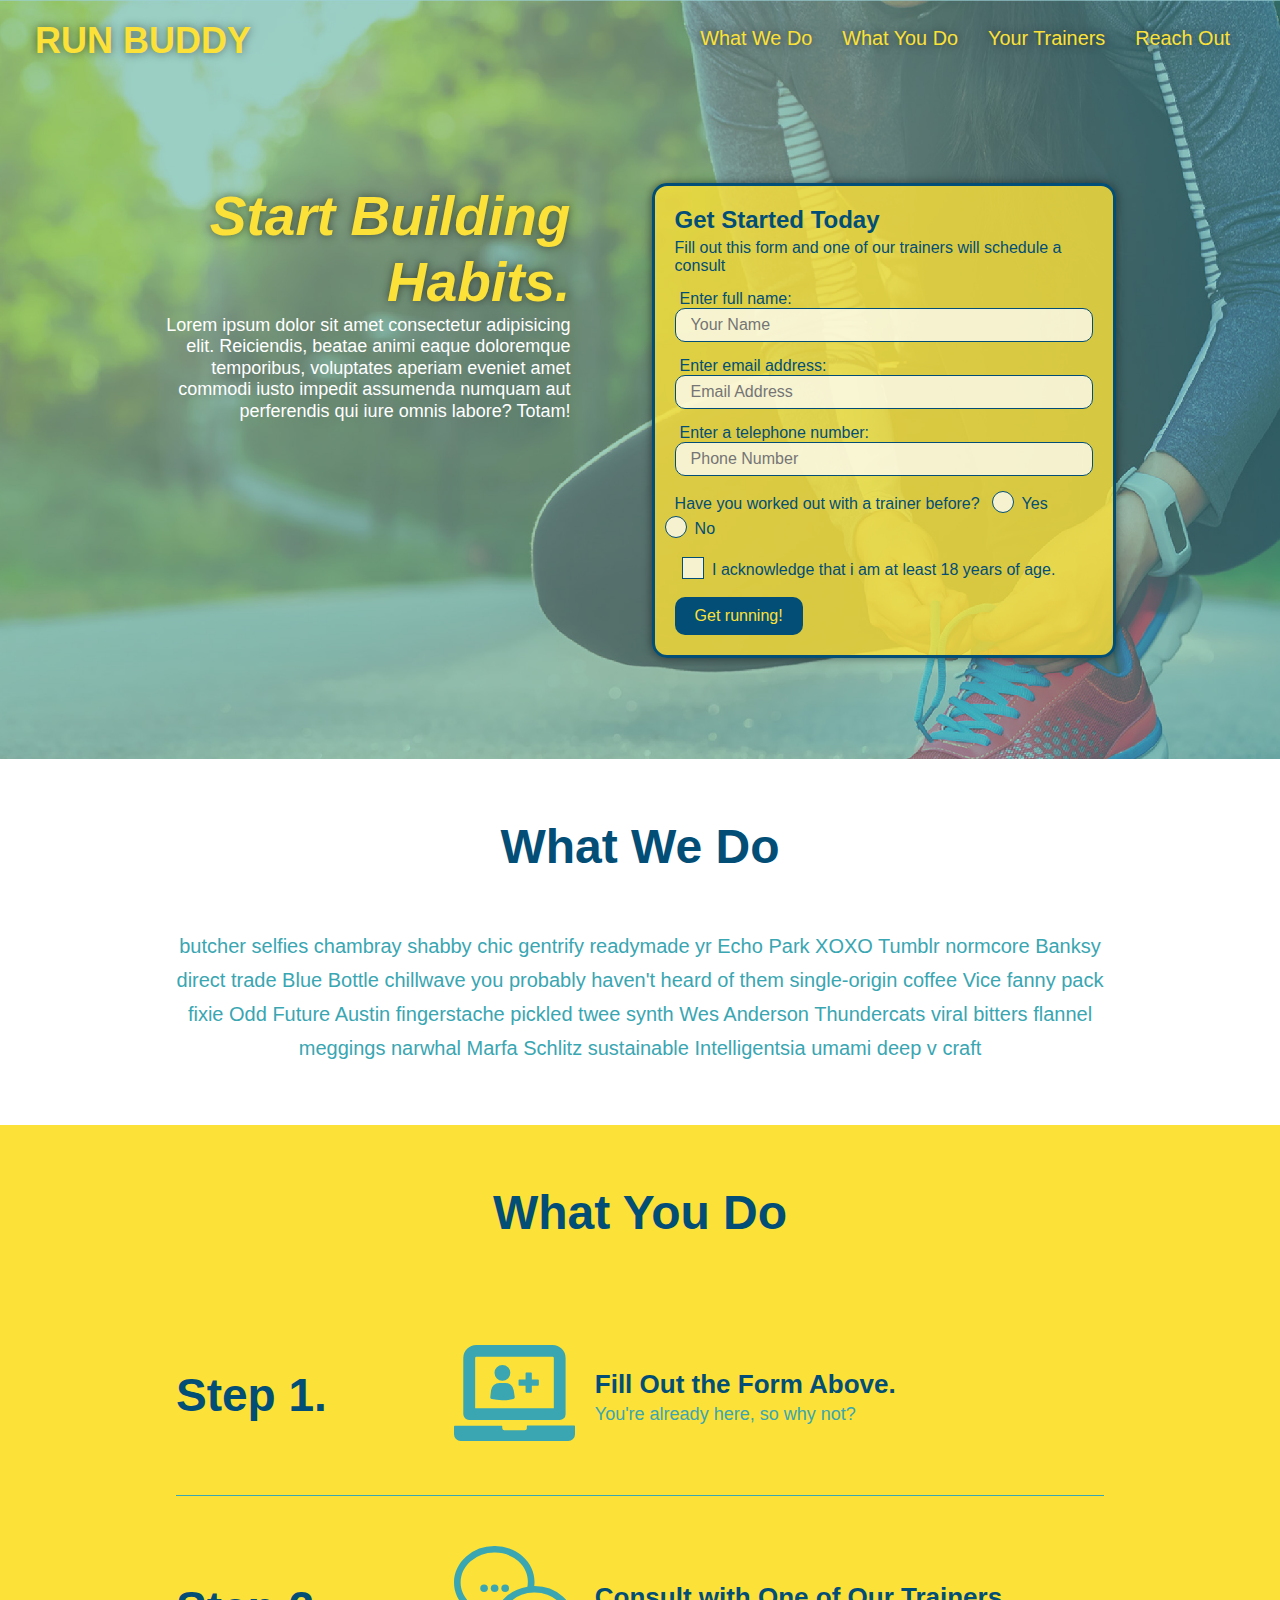
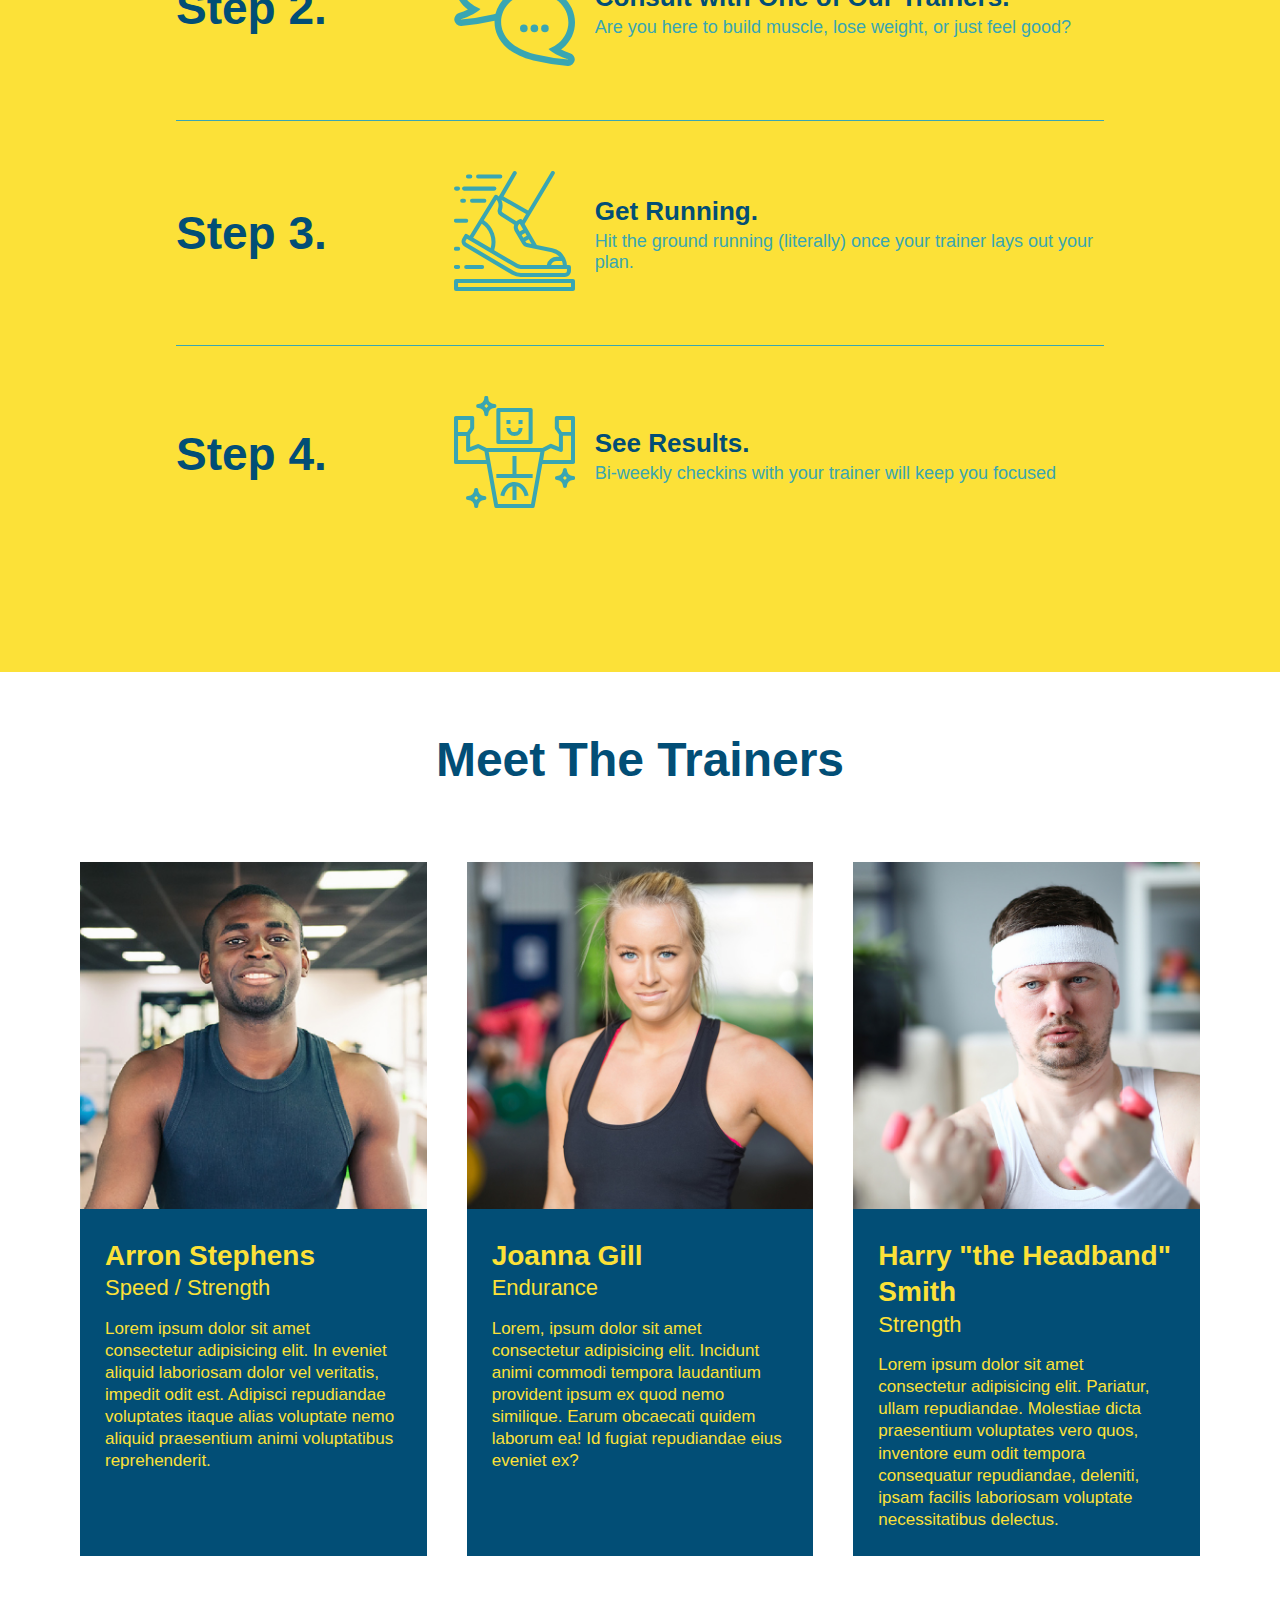
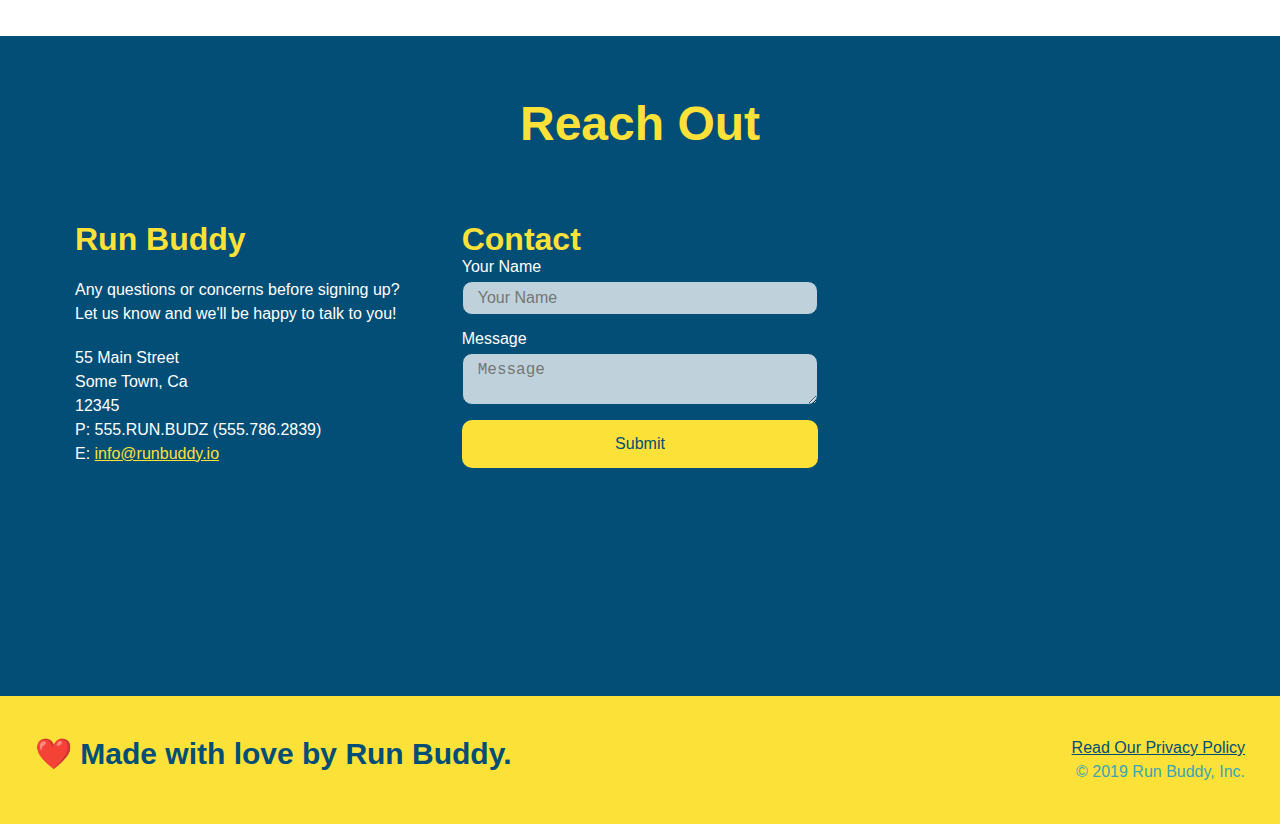
<file: index.html>
<!DOCTYPE html>
<html lang="en">
  <head>
    <meta charset="UTF-8" />
    <meta name="viewport" content="width=device-width, initial-scale=1.0" />
    <title>Run Buddy</title>

    <link rel="stylesheet" href="./assets/css/style.css" />
  </head>

  <body>
    <!-- navigation -->
    <header>
      <h1>
        <a href="./index.html">RUN BUDDY</a>
      </h1>
      <nav>
        <!-- Unordered list element -->
        <ul>
          <!-- List item element -->
          <li>
            <!-- Anchor element -->
            <a href="#what-we-do">What We Do</a>
          </li>
          <li>
            <a href="#what-you-do">What You Do</a>
          </li>
          <li>
            <a href="#your-trainers">Your Trainers</a>
          </li>
          <li>
            <a href="#reach-out">Reach Out</a>
          </li>
        </ul>
      </nav>
    </header>

    <!-- hero/jumbotron -->
    <section class="hero">
      <!-- adds a heading and other writing to the left of the input box -->
      <div class="hero-cta">
        <h2>Start Building Habits.</h2>
        <p>
          Lorem ipsum dolor sit amet consectetur adipisicing elit. Reiciendis,
          beatae animi eaque doloremque temporibus, voluptates aperiam eveniet
          amet commodi iusto impedit assumenda numquam aut perferendis qui iure
          omnis labore? Totam!
        </p>
      </div>
      <div class="hero-form">
        <h3>Get Started Today</h3>
        <p>
          Fill out this form and one of our trainers will schedule a consult
        </p>
        <!-- Add form element -->
        <form>
          <label for="name">Enter full name:</label>
          <input
            type="text"
            placeholder="Your Name"
            name="name"
            id="name"
            class="form-input"
          />
          <label for="email">Enter email address:</label>
          <input
            type="email"
            placeholder="Email Address"
            name="email"
            id="email"
            class="form-input"
          />
          <label for="phone">Enter a telephone number:</label>
          <input
            type="tel"
            placeholder="Phone Number"
            name="phone"
            id="phone"
            class="form-input"
          />
          <p>
            Have you worked out with a trainer before?
            <span class="radio-wrapper">
              <input type="radio" name="trainer-confirm" id="trainer-yes" />
              <label for="trainer-yes">Yes</label>
            </span>
            <span class="radio-wrapper">
              <input type="radio" name="trainer-confirm" id="trainer-no" />
              <label for="trainer-no">No</label>
            </span>
          </p>
          <p>
            <span class="checkbox-wrapper">
              <input type="checkbox" name="age-confirm" id="checkbox" />
              <label for="checkbox">
                I acknowledge that i am at least 18 years of age.
              </label>
            </span>
          </p>
          <button type="submit">Get running!</button>
        </form>
      </div>
    </section>
    <!-- end hero -->

    <!-- "what we do" section -->
    <section id="what-we-do" class="intro">
      <div class="flex-row">
        <h2 class="section-title primary-border">What We Do</h2>
      </div>
      <div class="flex-row">
        <p>
          butcher selfies chambray shabby chic gentrify readymade yr Echo Park
          XOXO Tumblr normcore Banksy direct trade Blue Bottle chillwave you
          probably haven't heard of them single-origin coffee Vice fanny pack
          fixie Odd Future Austin fingerstache pickled twee synth Wes Anderson
          Thundercats viral bitters flannel meggings narwhal Marfa Schlitz
          sustainable Intelligentsia umami deep v craft
        </p>
      </div>
    </section>

    <!-- "what you do" section -->
    <section id="what-you-do" class="steps">
      <div class="flex-row">
        <h2 class="section-title secondary-border">What You Do</h2>
      </div>
      <div class="step">
        <h3>Step 1.</h3>
        <div class="step-info">
          <div class="step-img">
            <img src="assets/images/step-1.svg" alt="" />
          </div>
          <div class="step-text">
            <h4>Fill Out the Form Above.</h4>
            <p>You're already here, so why not?</p>
          </div>
        </div>
      </div>

      <div class="step">
        <h3>Step 2.</h3>
        <div class="step-info">
          <div class="step-img">
            <img src="assets/images/step-2.svg" alt="" />
          </div>
          <div class="step-text">
            <h4>Consult with One of Our Trainers.</h4>
            <p>Are you here to build muscle, lose weight, or just feel good?</p>
          </div>
        </div>
      </div>

      <div class="step">
        <h3>Step 3.</h3>
        <div class="step-info">
          <div class="step-img">
            <img src="assets/images/step-3.svg" alt="" />
          </div>
          <div class="step-text">
            <h4>Get Running.</h4>
            <p>
              Hit the ground running (literally) once your trainer lays out your
              plan.
            </p>
          </div>
        </div>
      </div>

      <div class="step">
        <h3>Step 4.</h3>
        <div class="step-info">
          <div class="step-img">
            <img src="assets/images/step-4.svg" alt="" />
          </div>
          <div class="step-text">
            <h4>See Results.</h4>
            <p>Bi-weekly checkins with your trainer will keep you focused</p>
          </div>
        </div>
      </div>
    </section>

    <!-- "meet the trainers" section -->
    <section id="your-trainers">
      <div class="flex-row">
        <h2 class="section-title primary-border">Meet The Trainers</h2>
      </div>
      <div class="trainers">
        <article class="trainer">
          <img src="assets/images/trainer-1.jpg" alt="Arron Stephens" />
          <div class="trainer-bio">
            <h3 class="trainer-name">Arron Stephens</h3>
            <h4 class="trainer-role">Speed / Strength</h4>
            <p>
              Lorem ipsum dolor sit amet consectetur adipisicing elit. In
              eveniet aliquid laboriosam dolor vel veritatis, impedit odit est.
              Adipisci repudiandae voluptates itaque alias voluptate nemo
              aliquid praesentium animi voluptatibus reprehenderit.
            </p>
          </div>
        </article>

        <!-- second trainer bio -->
        <article class="trainer">
          <img
            src="./assets/images/trainer-2.jpg"
            alt="Joanna Gill cooling off after a workout"
          />
          <div class="trainer-bio">
            <h3 class="trainer-name">Joanna Gill</h3>
            <h4 class="trainer-role">Endurance</h4>
            <p>
              Lorem, ipsum dolor sit amet consectetur adipisicing elit. Incidunt
              animi commodi tempora laudantium provident ipsum ex quod nemo
              similique. Earum obcaecati quidem laborum ea! Id fugiat
              repudiandae eius eveniet ex?
            </p>
          </div>
        </article>

        <!-- third trainer bio -->
        <article class="trainer">
          <img
            src="./assets/images/trainer-3.jpg"
            alt="Harry Smith wearing a headband and lifting comically small pink weights"
          />
          <div class="trainer-bio">
            <h3 class="trainer-name">Harry "the Headband" Smith</h3>
            <h4 class="trainer-role">Strength</h4>
            <p>
              Lorem ipsum dolor sit amet consectetur adipisicing elit. Pariatur,
              ullam repudiandae. Molestiae dicta praesentium voluptates vero
              quos, inventore eum odit tempora consequatur repudiandae,
              deleniti, ipsam facilis laboriosam voluptate necessitatibus
              delectus.
            </p>
          </div>
        </article>
      </div>
    </section>

    <!-- "reach out" section -->
    <section id="reach-out" class="contact">
      <div class="flex-row">
        <h2 class="section-title secondary-border">Reach Out</h2>
      </div>
      <div class="contact-info">
        <div>
          <h3>Run Buddy</h3>
          <p>
            Any questions or concerns before signing up?
            <br />
            Let us know and we'll be happy to talk to you!
          </p>
          <address>
            55 Main Street <br />
            Some Town, Ca <br />
            12345<br />
            P: 555.RUN.BUDZ (555.786.2839)<br />
            E: <a href="mailto:info@runbuddy.io">info@runbuddy.io</a>
          </address>
        </div>
        <!-- Box for contact form -->
        <div class="contact-form">
          <h3>Contact</h3>
          <form>
            <!-- section for name box -->
            <label for="contact-name">Your Name</label>
            <input type="text" id="contact-name" placeholder="Your Name" />
            <!-- section for adding comments or a message-->
            <label for="contact-message">Message</label>
            <textarea id="contact-message" placeholder="Message"></textarea>
            <!-- creates the submit button -->
            <button type="submit">Submit</button>
          </form>
        </div>
        <!-- end box for contact form-->
        <iframe
          src="https://www.google.com/maps/embed?pb=!1m18!1m12!1m3!1d3147.1079747227936!2d-120.42364418397035!3d37.92790791110593!2m3!1f0!2f0!3f0!3m2!1i1024!2i768!4f13.1!3m3!1m2!1s0x8090c49129b6ac57%3A0xb56c7eb95a2cd8bd!2sMain%20St%2C%20California%2095327!5e0!3m2!1sen!2sus!4v1616426329495!5m2!1sen!2sus"
          style="border: 0"
          allowfullscreen=""
          loading="lazy"
        >
        </iframe>
      </div>
    </section>

    <!-- footer -->
    <footer>
      <h2>❤️ Made with love by Run Buddy.</h2>
      <div>
        <a href="./privacy-policy.html">Read Our Privacy Policy</a><br />
        &copy; 2019 Run Buddy, Inc.
      </div>
    </footer>
  </body>
</html>
</file>
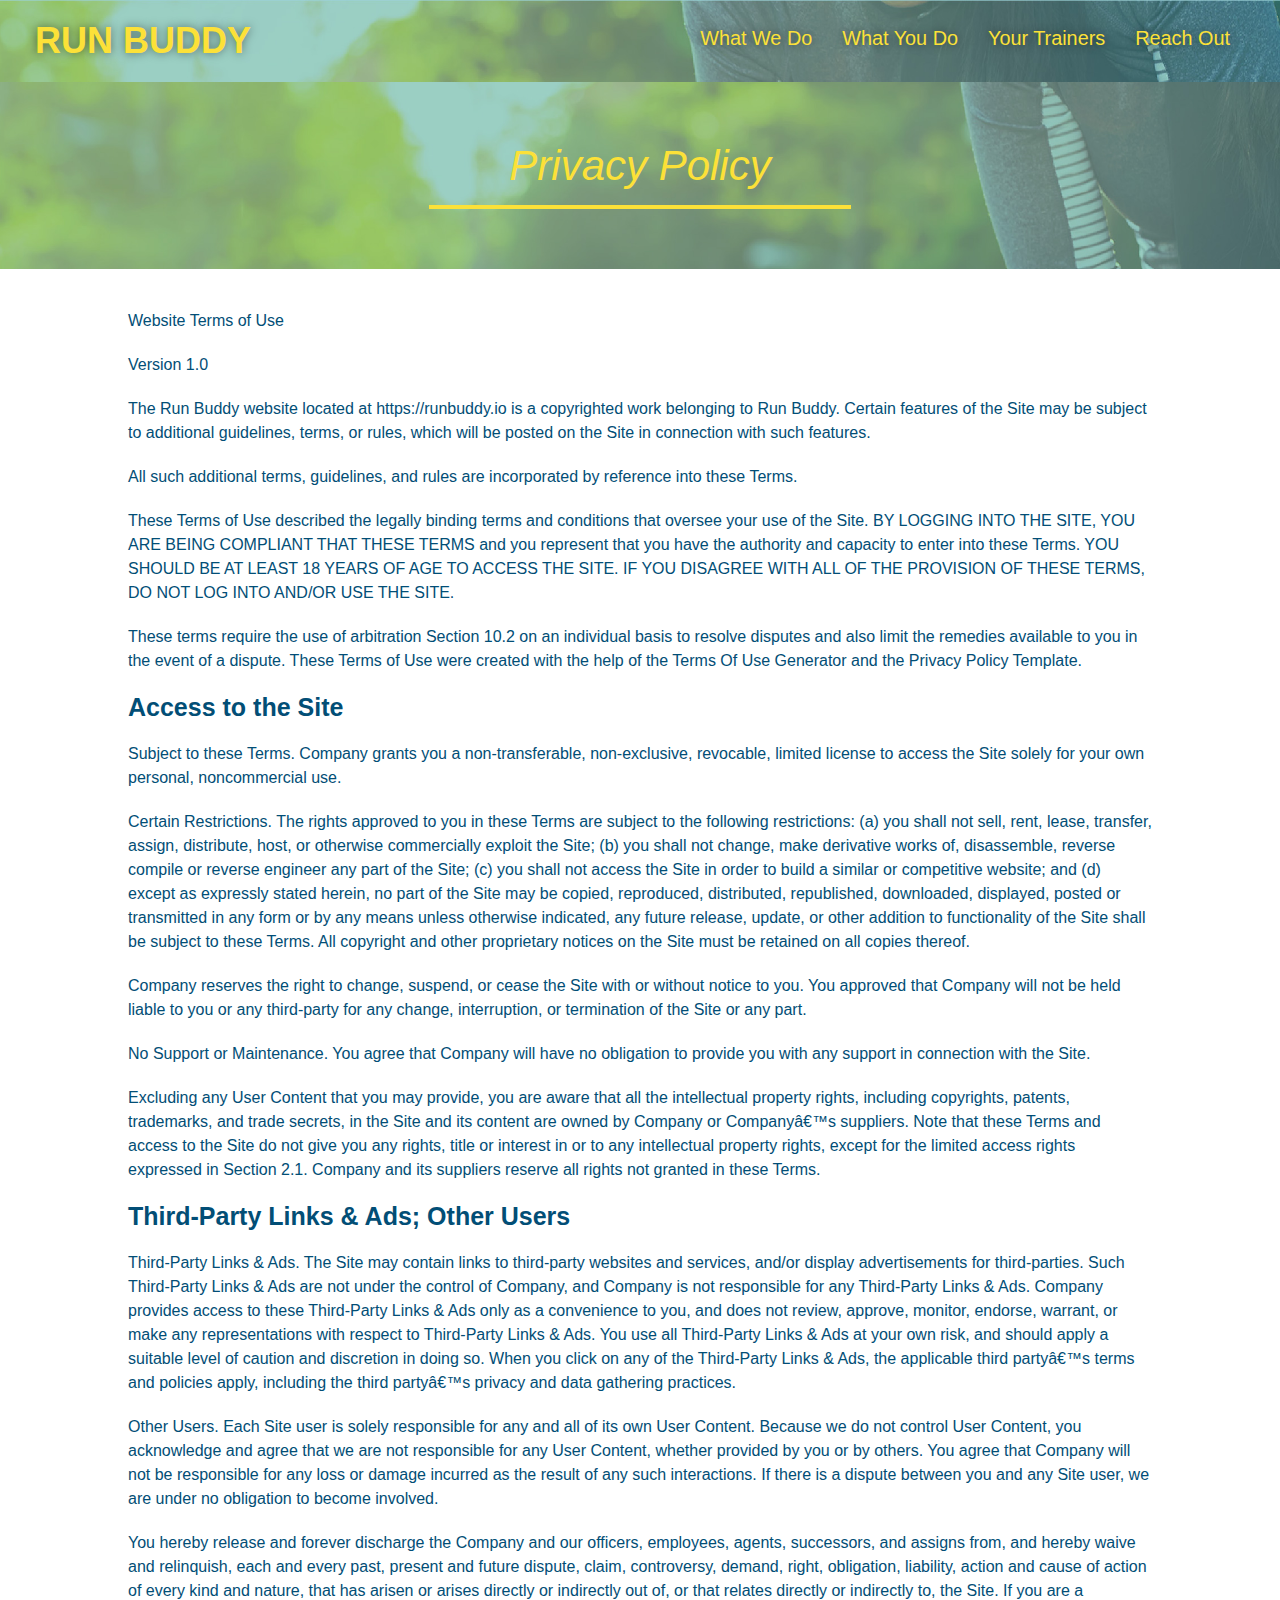
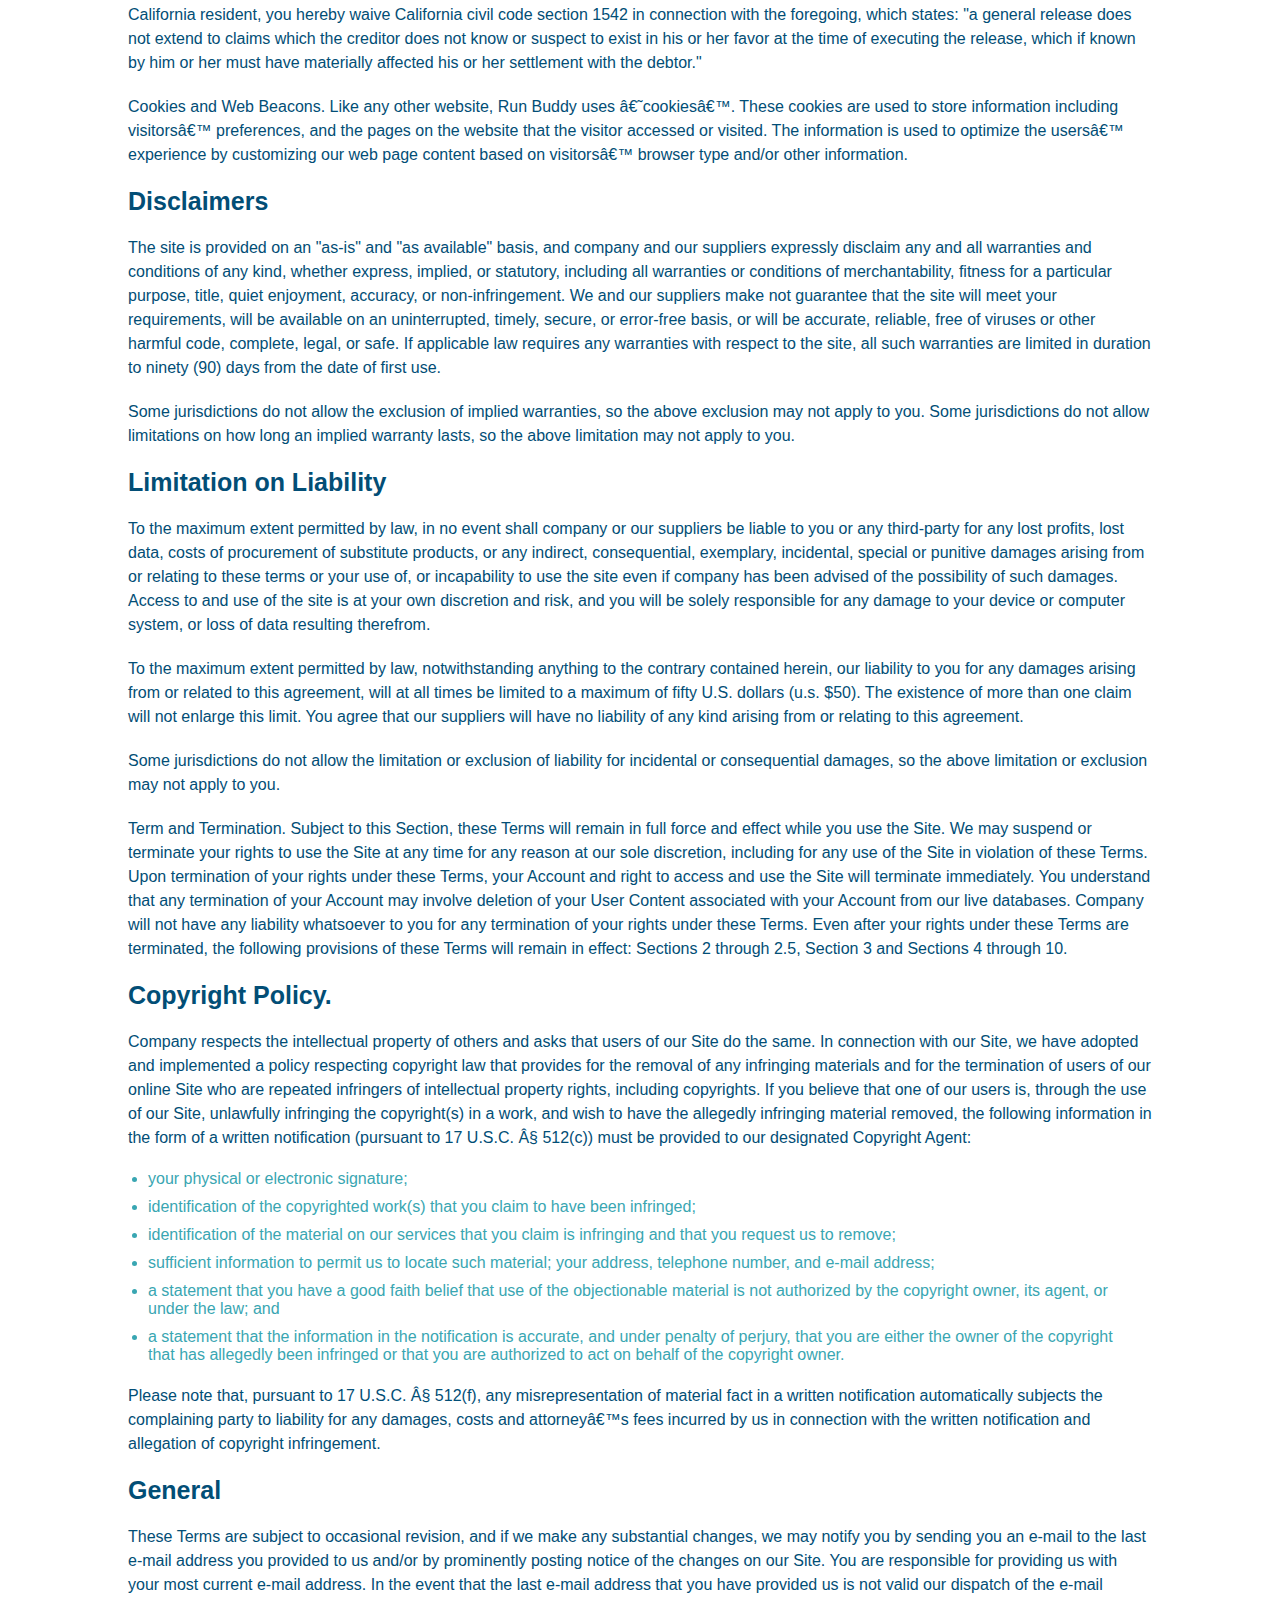
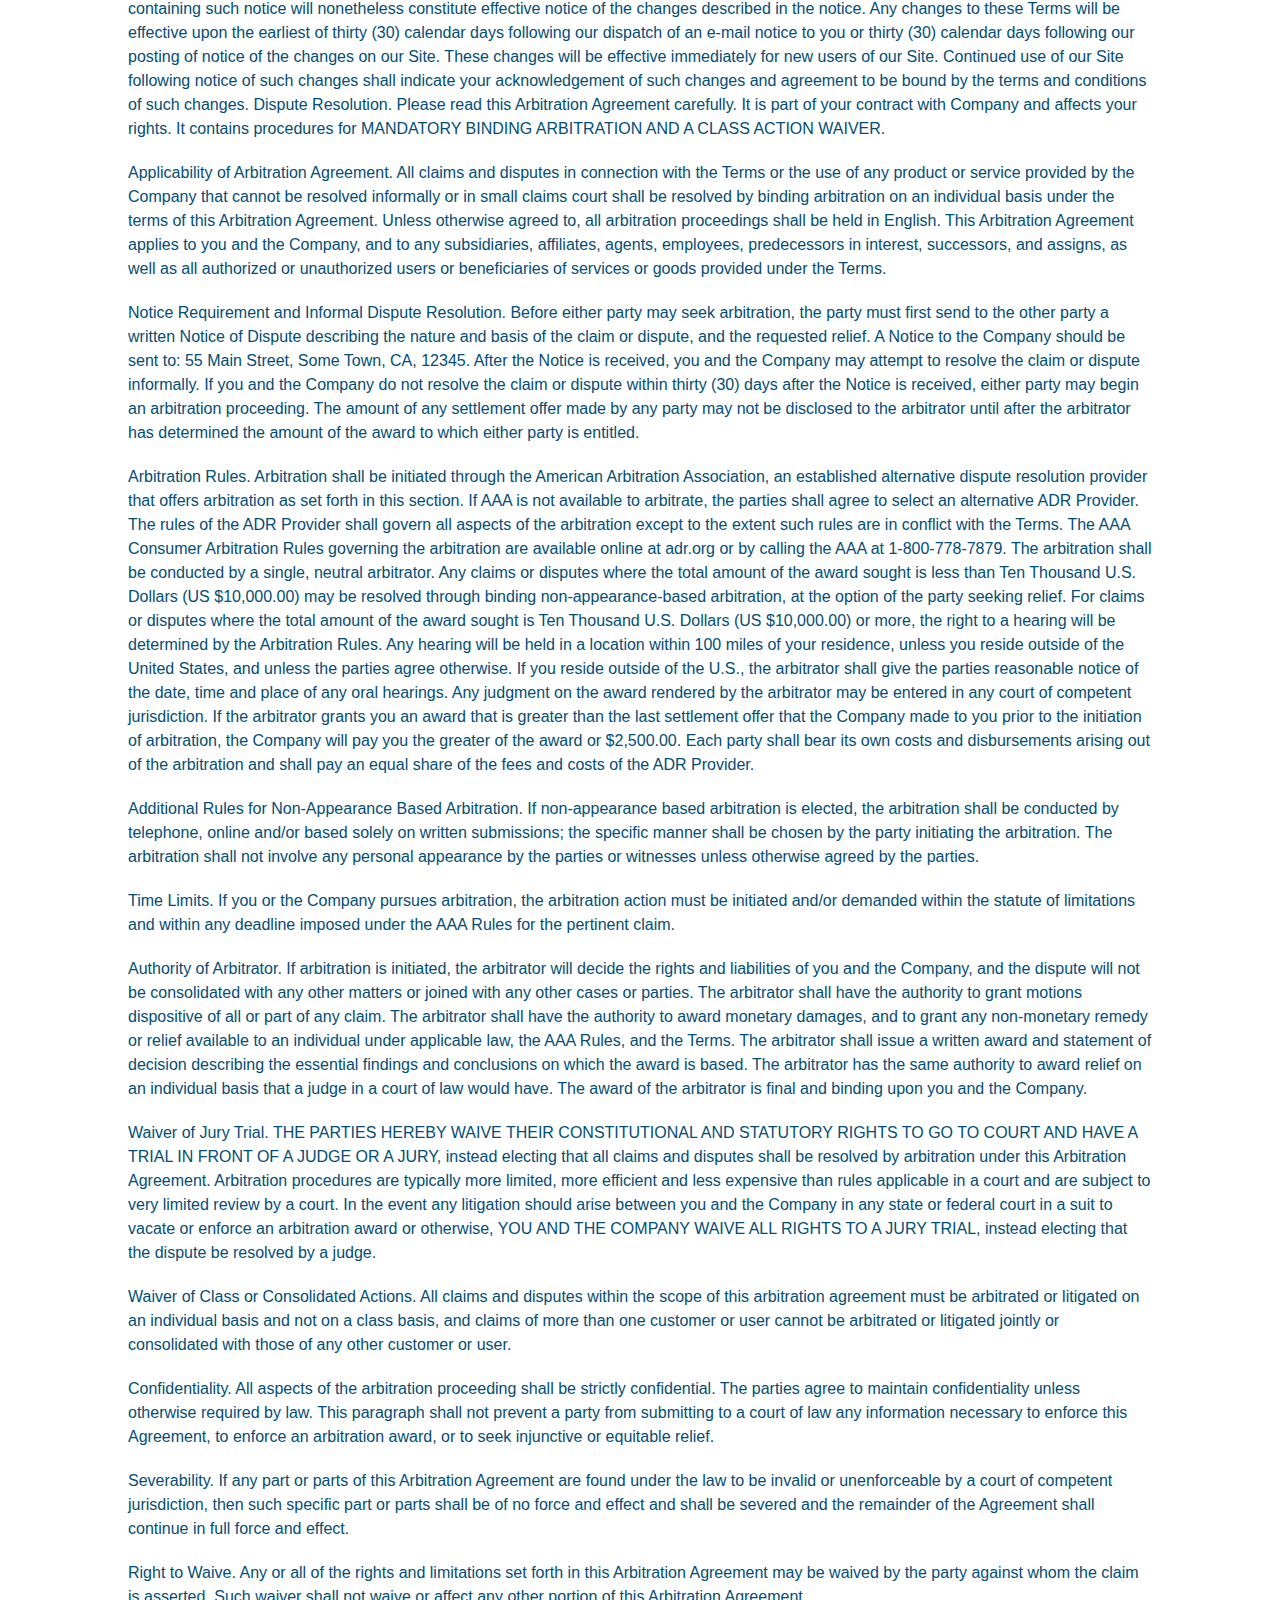
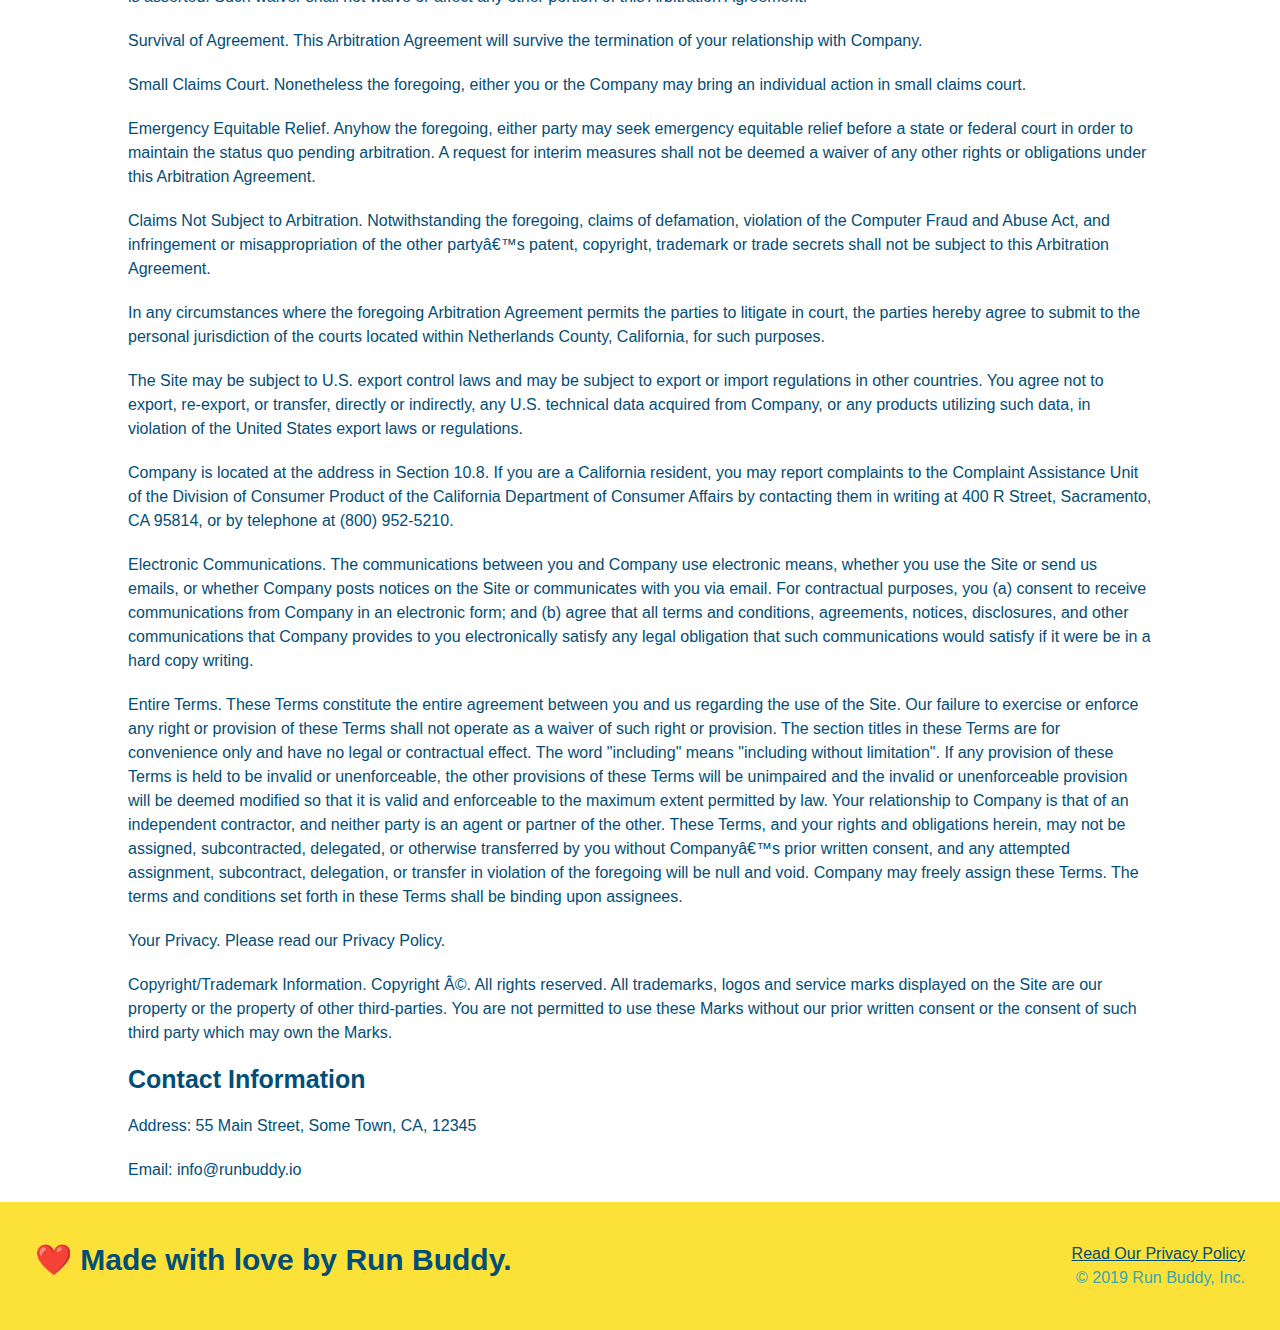
<file: privacy-policy.html>
<!DOCTYPE html>
<html lang="en">
  <head>
    <meta charset="UTF-8" />
    <meta http-equiv="X-UA-Compatible" content="IE=edge" />
    <meta name="viewport" content="width=device-width, initial-scale=1.0" />
    <title>Privacy Policy - Run Buddy</title>
    <link rel="stylesheet" href="./assets/css/style.css" />
    <link rel="stylesheet" href="./assets/css/secondary-styles.css" />
  </head>
  <body>
    <!-- navigation -->
    <header>
      <h1>
        <a href="./index.html">RUN BUDDY</a>
      </h1>
      <nav>
        <!-- Unordered list element -->
        <ul>
          <!-- List item element -->
          <li>
            <!-- Anchor element -->
            <a href="./index.html#what-we-do">What We Do</a>
          </li>
          <li>
            <a href="./index.html#what-you-do">What You Do</a>
          </li>
          <li>
            <a href="./index.html#your-trainers">Your Trainers</a>
          </li>
          <li>
            <a href="./index.html#reach-out">Reach Out</a>
          </li>
        </ul>
      </nav>
    </header>
    <section class="hero">
      <h2 class="page-title">Privacy Policy</h2>
    </section>
    <article class="secondary-content">
      <p>Website Terms of Use</p>

      <p>Version 1.0</p>

      <p>
        The Run Buddy website located at https://runbuddy.io is a copyrighted
        work belonging to Run Buddy. Certain features of the Site may be subject
        to additional guidelines, terms, or rules, which will be posted on the
        Site in connection with such features.
      </p>

      <p>
        All such additional terms, guidelines, and rules are incorporated by
        reference into these Terms.
      </p>

      <p>
        These Terms of Use described the legally binding terms and conditions
        that oversee your use of the Site. BY LOGGING INTO THE SITE, YOU ARE
        BEING COMPLIANT THAT THESE TERMS and you represent that you have the
        authority and capacity to enter into these Terms. YOU SHOULD BE AT LEAST
        18 YEARS OF AGE TO ACCESS THE SITE. IF YOU DISAGREE WITH ALL OF THE
        PROVISION OF THESE TERMS, DO NOT LOG INTO AND/OR USE THE SITE.
      </p>

      <p>
        These terms require the use of arbitration Section 10.2 on an individual
        basis to resolve disputes and also limit the remedies available to you
        in the event of a dispute. These Terms of Use were created with the help
        of the Terms Of Use Generator and the Privacy Policy Template.
      </p>

      <h3>Access to the Site</h3>

      <p>
        Subject to these Terms. Company grants you a non-transferable,
        non-exclusive, revocable, limited license to access the Site solely for
        your own personal, noncommercial use.
      </p>

      <p>
        Certain Restrictions. The rights approved to you in these Terms are
        subject to the following restrictions: (a) you shall not sell, rent,
        lease, transfer, assign, distribute, host, or otherwise commercially
        exploit the Site; (b) you shall not change, make derivative works of,
        disassemble, reverse compile or reverse engineer any part of the Site;
        (c) you shall not access the Site in order to build a similar or
        competitive website; and (d) except as expressly stated herein, no part
        of the Site may be copied, reproduced, distributed, republished,
        downloaded, displayed, posted or transmitted in any form or by any means
        unless otherwise indicated, any future release, update, or other
        addition to functionality of the Site shall be subject to these Terms.
        All copyright and other proprietary notices on the Site must be retained
        on all copies thereof.
      </p>

      <p>
        Company reserves the right to change, suspend, or cease the Site with or
        without notice to you. You approved that Company will not be held liable
        to you or any third-party for any change, interruption, or termination
        of the Site or any part.
      </p>

      <p>
        No Support or Maintenance. You agree that Company will have no
        obligation to provide you with any support in connection with the Site.
      </p>

      <p>
        Excluding any User Content that you may provide, you are aware that all
        the intellectual property rights, including copyrights, patents,
        trademarks, and trade secrets, in the Site and its content are owned by
        Company or Companyâ€™s suppliers. Note that these Terms and access to
        the Site do not give you any rights, title or interest in or to any
        intellectual property rights, except for the limited access rights
        expressed in Section 2.1. Company and its suppliers reserve all rights
        not granted in these Terms.
      </p>

      <h3>Third-Party Links & Ads; Other Users</h3>

      <p>
        Third-Party Links & Ads. The Site may contain links to third-party
        websites and services, and/or display advertisements for third-parties.
        Such Third-Party Links & Ads are not under the control of Company, and
        Company is not responsible for any Third-Party Links & Ads. Company
        provides access to these Third-Party Links & Ads only as a convenience
        to you, and does not review, approve, monitor, endorse, warrant, or make
        any representations with respect to Third-Party Links & Ads. You use all
        Third-Party Links & Ads at your own risk, and should apply a suitable
        level of caution and discretion in doing so. When you click on any of
        the Third-Party Links & Ads, the applicable third partyâ€™s terms and
        policies apply, including the third partyâ€™s privacy and data gathering
        practices.
      </p>

      <p>
        Other Users. Each Site user is solely responsible for any and all of its
        own User Content. Because we do not control User Content, you
        acknowledge and agree that we are not responsible for any User Content,
        whether provided by you or by others. You agree that Company will not be
        responsible for any loss or damage incurred as the result of any such
        interactions. If there is a dispute between you and any Site user, we
        are under no obligation to become involved.
      </p>

      <p>
        You hereby release and forever discharge the Company and our officers,
        employees, agents, successors, and assigns from, and hereby waive and
        relinquish, each and every past, present and future dispute, claim,
        controversy, demand, right, obligation, liability, action and cause of
        action of every kind and nature, that has arisen or arises directly or
        indirectly out of, or that relates directly or indirectly to, the Site.
        If you are a California resident, you hereby waive California civil code
        section 1542 in connection with the foregoing, which states: "a general
        release does not extend to claims which the creditor does not know or
        suspect to exist in his or her favor at the time of executing the
        release, which if known by him or her must have materially affected his
        or her settlement with the debtor."
      </p>

      <p>
        Cookies and Web Beacons. Like any other website, Run Buddy uses
        â€˜cookiesâ€™. These cookies are used to store information including
        visitorsâ€™ preferences, and the pages on the website that the visitor
        accessed or visited. The information is used to optimize the usersâ€™
        experience by customizing our web page content based on visitorsâ€™
        browser type and/or other information.
      </p>

      <h3>Disclaimers</h3>

      <p>
        The site is provided on an "as-is" and "as available" basis, and company
        and our suppliers expressly disclaim any and all warranties and
        conditions of any kind, whether express, implied, or statutory,
        including all warranties or conditions of merchantability, fitness for a
        particular purpose, title, quiet enjoyment, accuracy, or
        non-infringement. We and our suppliers make not guarantee that the site
        will meet your requirements, will be available on an uninterrupted,
        timely, secure, or error-free basis, or will be accurate, reliable, free
        of viruses or other harmful code, complete, legal, or safe. If
        applicable law requires any warranties with respect to the site, all
        such warranties are limited in duration to ninety (90) days from the
        date of first use.
      </p>

      <p>
        Some jurisdictions do not allow the exclusion of implied warranties, so
        the above exclusion may not apply to you. Some jurisdictions do not
        allow limitations on how long an implied warranty lasts, so the above
        limitation may not apply to you.
      </p>

      <h3>Limitation on Liability</h3>

      <p>
        To the maximum extent permitted by law, in no event shall company or our
        suppliers be liable to you or any third-party for any lost profits, lost
        data, costs of procurement of substitute products, or any indirect,
        consequential, exemplary, incidental, special or punitive damages
        arising from or relating to these terms or your use of, or incapability
        to use the site even if company has been advised of the possibility of
        such damages. Access to and use of the site is at your own discretion
        and risk, and you will be solely responsible for any damage to your
        device or computer system, or loss of data resulting therefrom.
      </p>

      <p>
        To the maximum extent permitted by law, notwithstanding anything to the
        contrary contained herein, our liability to you for any damages arising
        from or related to this agreement, will at all times be limited to a
        maximum of fifty U.S. dollars (u.s. $50). The existence of more than one
        claim will not enlarge this limit. You agree that our suppliers will
        have no liability of any kind arising from or relating to this
        agreement.
      </p>

      <p>
        Some jurisdictions do not allow the limitation or exclusion of liability
        for incidental or consequential damages, so the above limitation or
        exclusion may not apply to you.
      </p>

      <p>
        Term and Termination. Subject to this Section, these Terms will remain
        in full force and effect while you use the Site. We may suspend or
        terminate your rights to use the Site at any time for any reason at our
        sole discretion, including for any use of the Site in violation of these
        Terms. Upon termination of your rights under these Terms, your Account
        and right to access and use the Site will terminate immediately. You
        understand that any termination of your Account may involve deletion of
        your User Content associated with your Account from our live databases.
        Company will not have any liability whatsoever to you for any
        termination of your rights under these Terms. Even after your rights
        under these Terms are terminated, the following provisions of these
        Terms will remain in effect: Sections 2 through 2.5, Section 3 and
        Sections 4 through 10.
      </p>

      <h3>Copyright Policy.</h3>

      <p>
        Company respects the intellectual property of others and asks that users
        of our Site do the same. In connection with our Site, we have adopted
        and implemented a policy respecting copyright law that provides for the
        removal of any infringing materials and for the termination of users of
        our online Site who are repeated infringers of intellectual property
        rights, including copyrights. If you believe that one of our users is,
        through the use of our Site, unlawfully infringing the copyright(s) in a
        work, and wish to have the allegedly infringing material removed, the
        following information in the form of a written notification (pursuant to
        17 U.S.C. Â§ 512(c)) must be provided to our designated Copyright Agent:
      </p>

      <ul>
        <li>your physical or electronic signature;</li>
        <li>
          identification of the copyrighted work(s) that you claim to have been
          infringed;
        </li>
        <li>
          identification of the material on our services that you claim is
          infringing and that you request us to remove;
        </li>
        <li>
          sufficient information to permit us to locate such material; your
          address, telephone number, and e-mail address;
        </li>
        <li>
          a statement that you have a good faith belief that use of the
          objectionable material is not authorized by the copyright owner, its
          agent, or under the law; and
        </li>
        <li>
          a statement that the information in the notification is accurate, and
          under penalty of perjury, that you are either the owner of the
          copyright that has allegedly been infringed or that you are authorized
          to act on behalf of the copyright owner.
        </li>
      </ul>

      <p>
        Please note that, pursuant to 17 U.S.C. Â§ 512(f), any misrepresentation
        of material fact in a written notification automatically subjects the
        complaining party to liability for any damages, costs and attorneyâ€™s
        fees incurred by us in connection with the written notification and
        allegation of copyright infringement.
      </p>

      <h3>General</h3>

      <p>
        These Terms are subject to occasional revision, and if we make any
        substantial changes, we may notify you by sending you an e-mail to the
        last e-mail address you provided to us and/or by prominently posting
        notice of the changes on our Site. You are responsible for providing us
        with your most current e-mail address. In the event that the last e-mail
        address that you have provided us is not valid our dispatch of the
        e-mail containing such notice will nonetheless constitute effective
        notice of the changes described in the notice. Any changes to these
        Terms will be effective upon the earliest of thirty (30) calendar days
        following our dispatch of an e-mail notice to you or thirty (30)
        calendar days following our posting of notice of the changes on our
        Site. These changes will be effective immediately for new users of our
        Site. Continued use of our Site following notice of such changes shall
        indicate your acknowledgement of such changes and agreement to be bound
        by the terms and conditions of such changes. Dispute Resolution. Please
        read this Arbitration Agreement carefully. It is part of your contract
        with Company and affects your rights. It contains procedures for
        MANDATORY BINDING ARBITRATION AND A CLASS ACTION WAIVER.
      </p>

      <p>
        Applicability of Arbitration Agreement. All claims and disputes in
        connection with the Terms or the use of any product or service provided
        by the Company that cannot be resolved informally or in small claims
        court shall be resolved by binding arbitration on an individual basis
        under the terms of this Arbitration Agreement. Unless otherwise agreed
        to, all arbitration proceedings shall be held in English. This
        Arbitration Agreement applies to you and the Company, and to any
        subsidiaries, affiliates, agents, employees, predecessors in interest,
        successors, and assigns, as well as all authorized or unauthorized users
        or beneficiaries of services or goods provided under the Terms.
      </p>

      <p>
        Notice Requirement and Informal Dispute Resolution. Before either party
        may seek arbitration, the party must first send to the other party a
        written Notice of Dispute describing the nature and basis of the claim
        or dispute, and the requested relief. A Notice to the Company should be
        sent to: 55 Main Street, Some Town, CA, 12345. After the Notice is
        received, you and the Company may attempt to resolve the claim or
        dispute informally. If you and the Company do not resolve the claim or
        dispute within thirty (30) days after the Notice is received, either
        party may begin an arbitration proceeding. The amount of any settlement
        offer made by any party may not be disclosed to the arbitrator until
        after the arbitrator has determined the amount of the award to which
        either party is entitled.
      </p>

      <p>
        Arbitration Rules. Arbitration shall be initiated through the American
        Arbitration Association, an established alternative dispute resolution
        provider that offers arbitration as set forth in this section. If AAA is
        not available to arbitrate, the parties shall agree to select an
        alternative ADR Provider. The rules of the ADR Provider shall govern all
        aspects of the arbitration except to the extent such rules are in
        conflict with the Terms. The AAA Consumer Arbitration Rules governing
        the arbitration are available online at adr.org or by calling the AAA at
        1-800-778-7879. The arbitration shall be conducted by a single, neutral
        arbitrator. Any claims or disputes where the total amount of the award
        sought is less than Ten Thousand U.S. Dollars (US $10,000.00) may be
        resolved through binding non-appearance-based arbitration, at the option
        of the party seeking relief. For claims or disputes where the total
        amount of the award sought is Ten Thousand U.S. Dollars (US $10,000.00)
        or more, the right to a hearing will be determined by the Arbitration
        Rules. Any hearing will be held in a location within 100 miles of your
        residence, unless you reside outside of the United States, and unless
        the parties agree otherwise. If you reside outside of the U.S., the
        arbitrator shall give the parties reasonable notice of the date, time
        and place of any oral hearings. Any judgment on the award rendered by
        the arbitrator may be entered in any court of competent jurisdiction. If
        the arbitrator grants you an award that is greater than the last
        settlement offer that the Company made to you prior to the initiation of
        arbitration, the Company will pay you the greater of the award or
        $2,500.00. Each party shall bear its own costs and disbursements arising
        out of the arbitration and shall pay an equal share of the fees and
        costs of the ADR Provider.
      </p>

      <p>
        Additional Rules for Non-Appearance Based Arbitration. If non-appearance
        based arbitration is elected, the arbitration shall be conducted by
        telephone, online and/or based solely on written submissions; the
        specific manner shall be chosen by the party initiating the arbitration.
        The arbitration shall not involve any personal appearance by the parties
        or witnesses unless otherwise agreed by the parties.
      </p>

      <p>
        Time Limits. If you or the Company pursues arbitration, the arbitration
        action must be initiated and/or demanded within the statute of
        limitations and within any deadline imposed under the AAA Rules for the
        pertinent claim.
      </p>

      <p>
        Authority of Arbitrator. If arbitration is initiated, the arbitrator
        will decide the rights and liabilities of you and the Company, and the
        dispute will not be consolidated with any other matters or joined with
        any other cases or parties. The arbitrator shall have the authority to
        grant motions dispositive of all or part of any claim. The arbitrator
        shall have the authority to award monetary damages, and to grant any
        non-monetary remedy or relief available to an individual under
        applicable law, the AAA Rules, and the Terms. The arbitrator shall issue
        a written award and statement of decision describing the essential
        findings and conclusions on which the award is based. The arbitrator has
        the same authority to award relief on an individual basis that a judge
        in a court of law would have. The award of the arbitrator is final and
        binding upon you and the Company.
      </p>

      <p>
        Waiver of Jury Trial. THE PARTIES HEREBY WAIVE THEIR CONSTITUTIONAL AND
        STATUTORY RIGHTS TO GO TO COURT AND HAVE A TRIAL IN FRONT OF A JUDGE OR
        A JURY, instead electing that all claims and disputes shall be resolved
        by arbitration under this Arbitration Agreement. Arbitration procedures
        are typically more limited, more efficient and less expensive than rules
        applicable in a court and are subject to very limited review by a court.
        In the event any litigation should arise between you and the Company in
        any state or federal court in a suit to vacate or enforce an arbitration
        award or otherwise, YOU AND THE COMPANY WAIVE ALL RIGHTS TO A JURY
        TRIAL, instead electing that the dispute be resolved by a judge.
      </p>

      <p>
        Waiver of Class or Consolidated Actions. All claims and disputes within
        the scope of this arbitration agreement must be arbitrated or litigated
        on an individual basis and not on a class basis, and claims of more than
        one customer or user cannot be arbitrated or litigated jointly or
        consolidated with those of any other customer or user.
      </p>

      <p>
        Confidentiality. All aspects of the arbitration proceeding shall be
        strictly confidential. The parties agree to maintain confidentiality
        unless otherwise required by law. This paragraph shall not prevent a
        party from submitting to a court of law any information necessary to
        enforce this Agreement, to enforce an arbitration award, or to seek
        injunctive or equitable relief.
      </p>

      <p>
        Severability. If any part or parts of this Arbitration Agreement are
        found under the law to be invalid or unenforceable by a court of
        competent jurisdiction, then such specific part or parts shall be of no
        force and effect and shall be severed and the remainder of the Agreement
        shall continue in full force and effect.
      </p>

      <p>
        Right to Waive. Any or all of the rights and limitations set forth in
        this Arbitration Agreement may be waived by the party against whom the
        claim is asserted. Such waiver shall not waive or affect any other
        portion of this Arbitration Agreement.
      </p>

      <p>
        Survival of Agreement. This Arbitration Agreement will survive the
        termination of your relationship with Company.
      </p>

      <p>
        Small Claims Court. Nonetheless the foregoing, either you or the Company
        may bring an individual action in small claims court.
      </p>

      <p>
        Emergency Equitable Relief. Anyhow the foregoing, either party may seek
        emergency equitable relief before a state or federal court in order to
        maintain the status quo pending arbitration. A request for interim
        measures shall not be deemed a waiver of any other rights or obligations
        under this Arbitration Agreement.
      </p>

      <p>
        Claims Not Subject to Arbitration. Notwithstanding the foregoing, claims
        of defamation, violation of the Computer Fraud and Abuse Act, and
        infringement or misappropriation of the other partyâ€™s patent,
        copyright, trademark or trade secrets shall not be subject to this
        Arbitration Agreement.
      </p>

      <p>
        In any circumstances where the foregoing Arbitration Agreement permits
        the parties to litigate in court, the parties hereby agree to submit to
        the personal jurisdiction of the courts located within Netherlands
        County, California, for such purposes.
      </p>

      <p>
        The Site may be subject to U.S. export control laws and may be subject
        to export or import regulations in other countries. You agree not to
        export, re-export, or transfer, directly or indirectly, any U.S.
        technical data acquired from Company, or any products utilizing such
        data, in violation of the United States export laws or regulations.
      </p>

      <p>
        Company is located at the address in Section 10.8. If you are a
        California resident, you may report complaints to the Complaint
        Assistance Unit of the Division of Consumer Product of the California
        Department of Consumer Affairs by contacting them in writing at 400 R
        Street, Sacramento, CA 95814, or by telephone at (800) 952-5210.
      </p>

      <p>
        Electronic Communications. The communications between you and Company
        use electronic means, whether you use the Site or send us emails, or
        whether Company posts notices on the Site or communicates with you via
        email. For contractual purposes, you (a) consent to receive
        communications from Company in an electronic form; and (b) agree that
        all terms and conditions, agreements, notices, disclosures, and other
        communications that Company provides to you electronically satisfy any
        legal obligation that such communications would satisfy if it were be in
        a hard copy writing.
      </p>

      <p>
        Entire Terms. These Terms constitute the entire agreement between you
        and us regarding the use of the Site. Our failure to exercise or enforce
        any right or provision of these Terms shall not operate as a waiver of
        such right or provision. The section titles in these Terms are for
        convenience only and have no legal or contractual effect. The word
        "including" means "including without limitation". If any provision of
        these Terms is held to be invalid or unenforceable, the other provisions
        of these Terms will be unimpaired and the invalid or unenforceable
        provision will be deemed modified so that it is valid and enforceable to
        the maximum extent permitted by law. Your relationship to Company is
        that of an independent contractor, and neither party is an agent or
        partner of the other. These Terms, and your rights and obligations
        herein, may not be assigned, subcontracted, delegated, or otherwise
        transferred by you without Companyâ€™s prior written consent, and any
        attempted assignment, subcontract, delegation, or transfer in violation
        of the foregoing will be null and void. Company may freely assign these
        Terms. The terms and conditions set forth in these Terms shall be
        binding upon assignees.
      </p>

      <p>Your Privacy. Please read our Privacy Policy.</p>

      <p>
        Copyright/Trademark Information. Copyright Â©. All rights reserved. All
        trademarks, logos and service marks displayed on the Site are our
        property or the property of other third-parties. You are not permitted
        to use these Marks without our prior written consent or the consent of
        such third party which may own the Marks.
      </p>

      <h3>Contact Information</h3>

      <p>Address: 55 Main Street, Some Town, CA, 12345</p>

      <p>Email: info@runbuddy.io</p>
    </article>

    <!-- footer -->
    <footer>
      <h2>❤️ Made with love by Run Buddy.</h2>
      <div>
        <a href="#">Read Our Privacy Policy</a><br />
        &copy; 2019 Run Buddy, Inc.
      </div>
    </footer>
  </body>
</html>
</file>
<file: assets/css/style.css>
:root {
  --primary-color: #fce138;
  --secondary-color: #024e76;
  --tertiary-color: #39a6b2;
}

* {
  margin: 0;
  padding: 0;
  box-sizing: border-box;
}

body {
  /* more on this crazy alphanumerical value in a minute! */
  color: var(--tertiary-color);
  font-family: Helvetica, Arial, sans-serif;
}

/* apply styles to <header> */
header {
  padding: 20px 35px;
  background-color: var(--tertiary-color);
  display: flex;
  justify-content: space-between;
  flex-wrap: wrap;
  position: -webkit-sticky;
  position: sticky;
  top: 0;
  background-image: url("../images/hero-bg.jpg");
  background-size: cover;
  background-position: center;
  background-attachment: fixed;
  background-position: 80%;
  z-index: 9999; /* keeps the header element in front of all other elements */
}

header h1 {
  font-weight: bold;
  font-size: 36px;
  color: var(--primary-color);
  margin: 0;
  text-shadow: 0 0 10px rgba(0, 0, 0, 0.5);
  /* display: inline; */
}

header a {
  text-decoration: none;
  color: var(--primary-color);
}

header nav {
  /* float: right; */
  margin: 7px 0;
}

header nav ul {
  display: flex;
  flex-wrap: wrap;
  justify-content: space-between;
  align-items: center;
  list-style: none;
}

header nav ul li a {
  padding: 10px 15px;
  font-weight: lighter;
  font-size: 1.55vw;
  text-shadow: 0 0 10px rgba(0, 0, 0, 0.5);
}
/* when mouse is hovering over the button color changes */
header nav ul li a:hover {
  background: var(--primary-color);
  color: var(--secondary-color);
  border-radius: 15px;
  text-shadow: none;
}

footer {
  background: var(--primary-color);
  width: 100%;
  padding: 40px 35px;
  display: flex;
  justify-content: space-between;
  flex-wrap: wrap;
}

footer h2 {
  color: var(--secondary-color);
  font-size: 30px;
  margin: 0;
}

footer div {
  line-height: 1.5;
  text-align: right;
}

footer a {
  color: var(--secondary-color);
}

/* hero style section */
section {
  padding: 60px;
}

.hero {
  background-image: url(../images/hero-bg.jpg);
  background-size: cover;
  background-position: center;
  display: flex;
  justify-content: center;
  flex-wrap: wrap;
  align-items: flex-start;
  background-attachment: fixed;
  background-position: 80%;
}

.hero-form {
  background-color: rgba(252, 225, 56, 0.8);
  padding: 20px;
  color: var(--secondary-color);
  border: solid 3px var(--secondary-color);
  width: 40%;
  margin: 3.5%;
  box-shadow: 0 0 10px rgba(0, 0, 0, 0.5);
  border-radius: 15px;
}

.hero-form h3 {
  font-size: 24px;
  margin: 0;
}

.hero-form p {
  margin: 5px 0 15px 0;
}

.form-input {
  border: 1px solid var(--secondary-color);
  display: block;
  padding: 7px 15px;
  font-size: 16px;
  color: var(--secondary-color);
  width: 100%;
  margin-bottom: 15px;
  border-radius: 10px;
  background-color: rgba(255, 255, 255, 0.75);
}
/* changes color of the field clicked to have more of a focus on where you are typing */
.form-input:focus {
  background-color: rgba(255, 255, 255, 1);
  outline: none;
}

.hero-form label {
  margin: 0 5px;
}

.hero-form button {
  color: var(--primary-color);
  background-color: var(--secondary-color);
  border: none;
  padding: 10px 20px;
  font-size: 16px;
  border-radius: 10px;
}

.checkbox-wrapper input,
.radio-wrapper input {
  opacity: 0;
}

.checkbox-wrapper label,
.radio-wrapper label {
  position: relative;
  left: 10px;
  margin: 10px;
  line-height: 1.6;
}

.checkbox-wrapper label::before,
.radio-wrapper label::before {
  content: "";
  height: 20px;
  width: 20px;
  background: rgba(255, 255, 255, 0.75);
  border: 1px solid var(--secondary-color);
  position: absolute;
  top: -4px;
  left: -30px;
}

.radio-wrapper label::before {
  border-radius: 50%;
}

.radio-wrapper label::after {
  content: "";
  width: 20px;
  height: 20px;
  border-radius: 50%;
  background-image: radial-gradient(circle, #39a6b2, #024e76);
  position: absolute;
  left: -29px;
  top: -3px;
}

.checkbox-wrapper label::after {
  content: "";
  height: 6px;
  width: 14px;
  border-left: 2px solid var(--secondary-color);
  border-bottom: 2px solid var(--secondary-color);
  position: absolute;
  left: -26px;
  top: 1px;
  transform: rotate(-58deg);
}

.checkbox-wrapper input + label::after,
.radio-wrapper input + label::after {
  content: none;
}

.checkbox-wrapper input:checked + label::after,
.radio-wrapper input:checked + label::after {
  content: "";
}
/* when mouse is hovering over the button color changes */
.hero-form button:hover {
  background-color: var(--tertiary-color);
}

.hero-cta {
  width: 35%;
  text-align: right;
  margin: 3.5%;
  color: #fff;
  font-size: 18px;
  line-height: 1.2;
}

.hero-cta h2 {
  font-style: italic;
  font-size: 55px;
  color: var(--primary-color);
  text-shadow: 0 0 10px rgba(0, 0, 0, 0.5);
}
/* hero styles end */

/* what we do style */
.intro p {
  line-height: 1.7;
  color: var(--tertiary-color);
  width: 80%;
  font-size: 20px;
  margin: 0 auto;
  text-align: center;
}
/* end what we do style */

/* style for what we/you do and reachout */
.section-title {
  font-size: 48px;
  color: var(--secondary-color);
  display: inline-block;
  padding-bottom: 20px;
  text-align: center;
  margin: 0 auto 35px auto;
}

.primary-border {
  border-color: var(--primary-color);
}

.secondary-border {
  border-color: var(--tertiary-color);
}
/* end style for what we/you do and reachout */

/* what you do style */
.steps {
  background: var(--primary-color);
}

.step {
  margin: 50px auto;
  padding-bottom: 50px;
  width: 80%;
  display: flex;
  flex-wrap: wrap;
  align-items: center;
  justify-content: space-between;
}

.step:not(:last-child) {
  border-bottom: 1px solid var(--tertiary-color);
}
.step h3 {
  color: var(--secondary-color);
  font-size: 46px;
  flex: 1 30%;
}

.step h4 {
  font-size: 26px;
  line-height: 1.5;
  color: var(--secondary-color);
}
.step-info {
  flex: 2 70%;
  display: flex;
  flex-wrap: wrap;
  align-items: center;
}

.step-img {
  flex: 1 12%;
  margin-right: 20px;
}

.step-img img {
  max-width: 100%;
}

.step-text {
  flex: 12;
}

.step p {
  color: var(--tertiary-color);
  font-size: 18px;
}

/* end style what you do */

/* style for meet the trainers */
.trainers {
  width: 100%;
  margin: 0 auto;
  display: flex;
  flex-wrap: wrap;
  justify-content: space-around;
}

.trainer {
  margin: 20px;
  background: var(--secondary-color);
  color: var(--primary-color);
  flex: 1;
}

.trainer img {
  width: 100%;
}

.trainer-bio {
  padding: 25px;
  line-height: 1.3;
}

.text-left {
  text-align: left;
}

.text-right {
  text-align: right;
}

.trainer-bio h3 {
  font-size: 28px;
}

.trainer-bio h4 {
  font-weight: lighter;
  font-size: 22px;
  margin-bottom: 15px;
}

.trainer-bio p {
  font-size: 17px;
}
/* end style for meet the trainers */

/* style for reach out*/
.contact {
  background: var(--secondary-color);
}

.contact h2 {
  color: var(--primary-color);
}

.contact-info {
  display: flex;
  justify-content: space-between;
  flex-wrap: wrap;
}

.contact-info > * {
  flex: 1;
  margin: 15px;
}

.contact-info iframe {
  height: 400px;
}
.contact-info div {
  color: white;
}

.contact-info h3 {
  color: var(--primary-color);
  font-size: 32px;
}

.contact-info p,
.contact-info address {
  margin: 20px 0;
  line-height: 1.5;
  font-size: 16px;
  font-style: normal;
}

.contact-info a {
  color: var(--primary-color);
}

.contact-form input,
.contact-form textarea {
  border: 1px solid var(--secondary-color);
  display: block;
  padding: 7px 15px;
  font-size: 16px;
  color: var(--secondary-color);
  width: 100%;
  margin-bottom: 15px;
  margin-top: 5px;
  border-radius: 10px;
  background-color: rgba(255, 255, 255, 0.75);
}
/* changes color of the field clicked to have more of a focus on where you are typing */
.contact-form input:focus,
.contact-form textarea:focus {
  background-color: rgba(255, 255, 255, 1);
  outline: none;
}

.contact-form button {
  width: 100%;
  border: none;
  background: var(--primary-color);
  color: var(--secondary-color);
  text-align: center;
  padding: 15px 0;
  font-size: 16px;
  border-radius: 10px;
}
/* when mouse is hovering over the button color changes */
.contact-form button:hover {
  color: var(--primary-color);
  background: var(--tertiary-color);
}
/* end style for reach out */

.flex-row {
  display: flex;
}

/* media query for smaller desktop screens */
@media screen and (max-width: 980px) {
  header {
    padding-bottom: 0;
    justify-content: center;
    position: relative;
  }

  header h1 {
    width: 100%;
    text-align: center;
  }

  header nav ul {
    margin-top: 20px;
    width: 100%;
    justify-content: center;
  }

  header nav ul li a {
    font-size: 20px;
  }

  footer h2,
  footer div {
    text-align: center;
    width: 100%;
  }
  .hero-cta,
  .hero-form {
    width: 100%;
  }

  .hero-cta {
    text-align: center;
  }

  .section-title {
    width: 80%;
  }

  .trainer {
    flex: 0 70%;
  }

  .contact-info iframe {
    flex: 1 100%;
  }
}

@media screen and (max-width: 768px) {
  section {
    padding: 30px 15px;
  }

  .step h3 {
    flex: 1 100%;
    text-align: center;
  }

  .step-info {
    flex: 2 100%;
    text-align: center;
    justify-self: center;
  }

  .step-img {
    flex: 0 32%;
    margin-right: 0;
    margin-top: 15px;
    margin-bottom: 15px;
  }

  .step-text {
    flex: 100%;
  }
}

@media screen and (max-width: 575px) {
  .hero-form button {
    width: 100%;
  }

  .section-title {
    width: 95%;
  }

  .intro p {
    width: 100%;
  }

  .trainer {
    flex: 0 100%;
  }

  .contact-info {
    text-align: center;
  }

  .contact-info > * {
    flex: 0 100%;
  }

  .contact-form {
    order: 3;
  }
}
</file>
<file: assets/css/secondary-styles.css>
.hero {
  background-position: bottom;
  height: auto;
  text-align: center;
  margin-bottom: 40px;
}

.page-title {
  color: #fce138;
  display: inline-block;
  border-bottom: 4px solid #fce138;
  padding: 0 80px 15px 80px;
  font-weight: normal;
  font-size: 42px;
  font-style: italic;
}

.secondary-content {
  width: 80%;
  margin-left: auto;
  margin-right: auto;
  color: #024e76;
}

.secondary-content h3 {
  font-size: 25px;
  margin: 20px 0 20px 0;
}

.secondary-content p {
  font-size: 16px;
  line-height: 1.5;
  margin: 20px 0 20px 0;
}

.secondary-content ul {
  margin: 15px 20px 15px 20px;
}

.secondary-content li {
  color: #39a6b2;
  margin: 10px 0 10px 0;
}
</file>
